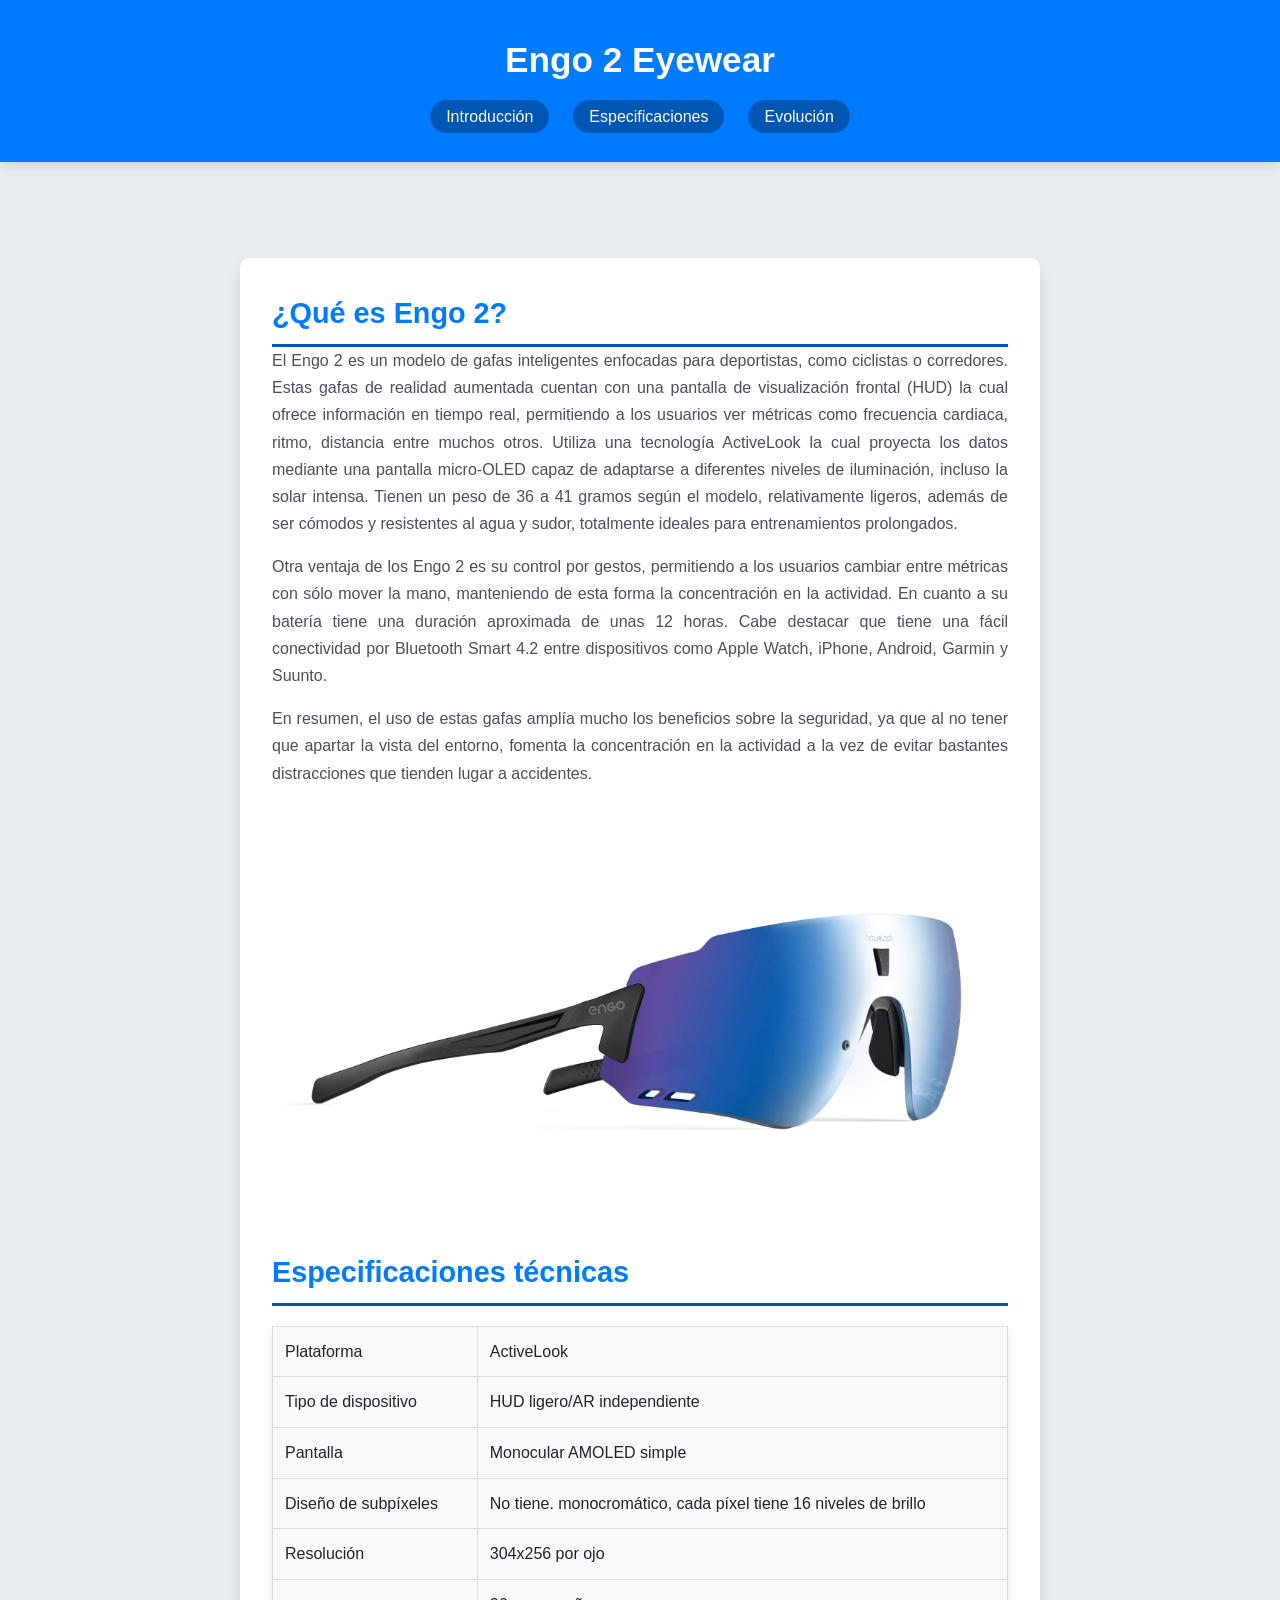
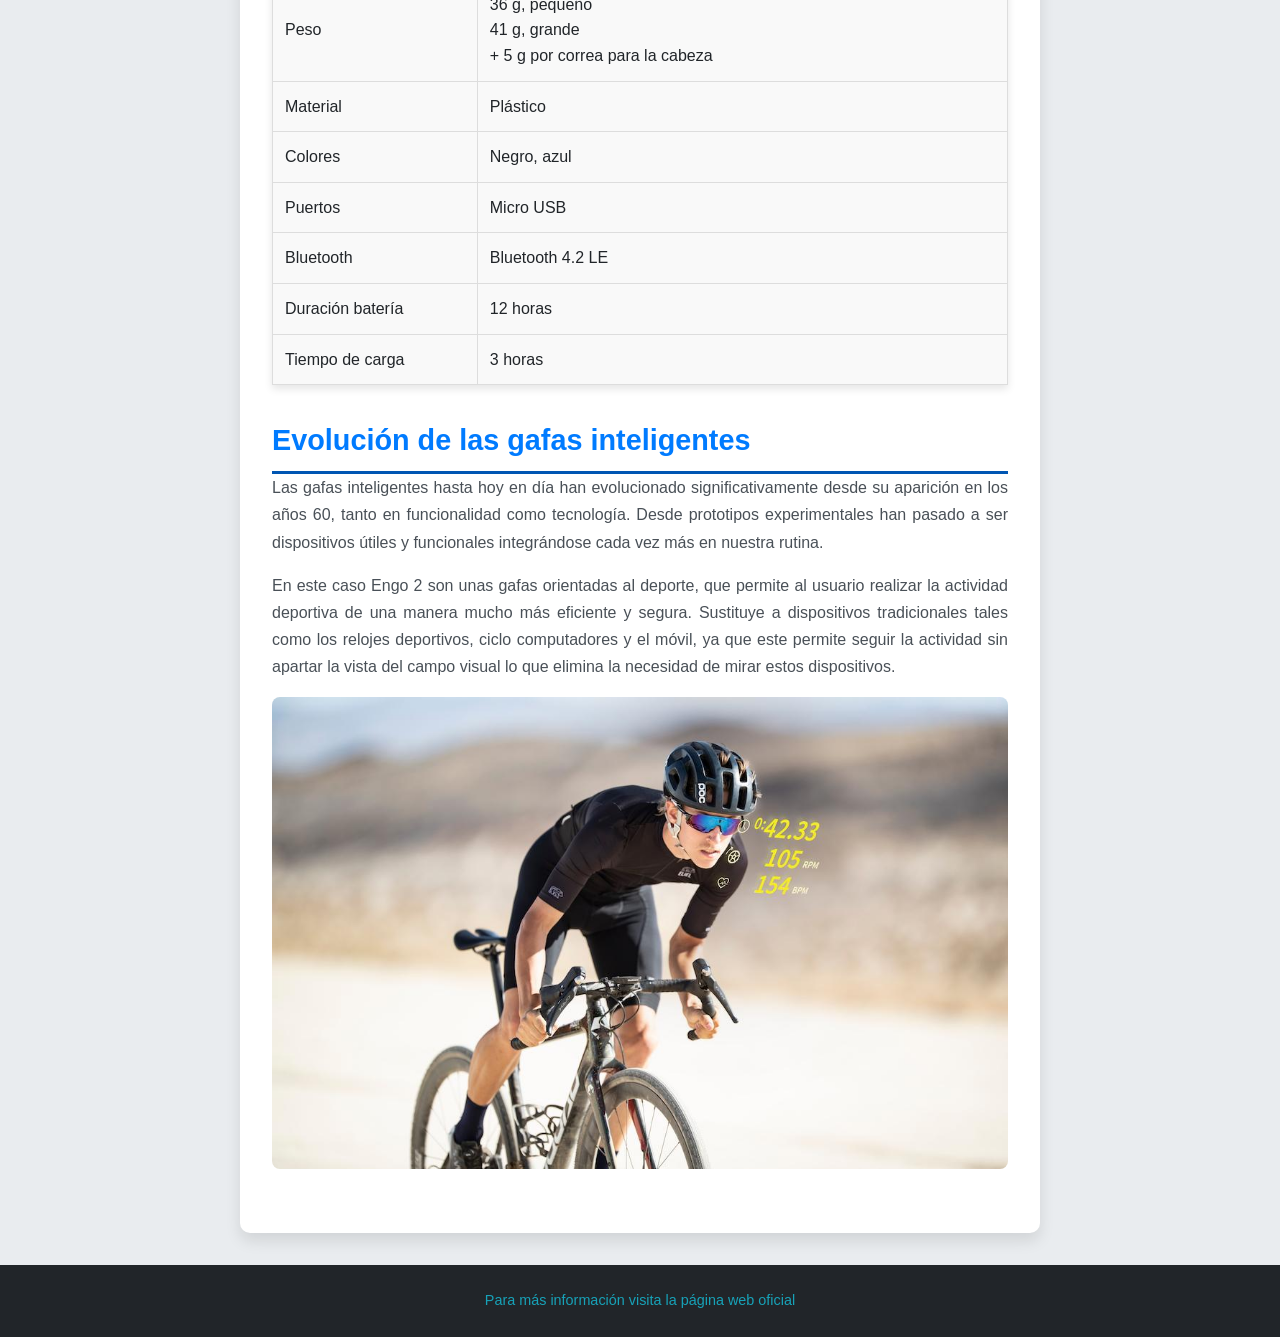
<file: index.html>
<!DOCTYPE html>
<html lang="es">
<head>
    <meta charset="UTF-8">
    <meta name="viewport" content="width=device-width, initial-scale=1.0">
    <title>Engo 2</title>
    <link rel="stylesheet" href="index.css"> 
</head>
<body>
    <header>
        <h1>Engo 2 Eyewear</h1>
        <nav>
            <ul>
                <li><a href="#intro">Introducción</a></li>
                <li><a href="#especificaciones">Especificaciones</a></li>
                <li><a href="#evolucion">Evolución</a></li>
            </ul>
        </nav>
    </header>

    <main>
        <section id="intro">
            <h2>¿Qué es Engo 2?</h2>
            <p>El Engo 2 es un modelo de gafas inteligentes enfocadas para deportistas, como ciclistas o corredores. Estas gafas de realidad aumentada cuentan con una pantalla de visualización frontal (HUD) la cual ofrece información en tiempo real, permitiendo a los usuarios ver métricas como frecuencia cardiaca, ritmo, distancia entre muchos otros. Utiliza una tecnología ActiveLook la cual proyecta los datos mediante una pantalla micro-OLED capaz de adaptarse a diferentes niveles de iluminación, incluso la solar intensa. Tienen un peso de 36 a 41 gramos según el modelo, relativamente ligeros, además de ser cómodos y resistentes al agua y sudor, totalmente ideales para entrenamientos prolongados.</p>
            <p>Otra ventaja de los Engo 2 es su control por gestos, permitiendo a los usuarios cambiar entre métricas con sólo mover la mano, manteniendo de esta forma la concentración en la actividad. En cuanto a su batería tiene una duración aproximada de unas 12 horas. Cabe destacar que tiene una fácil conectividad por Bluetooth Smart 4.2 entre dispositivos como Apple Watch, iPhone, Android, Garmin y Suunto. </p>
            <p>En resumen, el uso de estas gafas amplía mucho los beneficios sobre la seguridad, ya que al no tener que apartar la vista del entorno, fomenta la concentración en la actividad a la vez de evitar bastantes distracciones que tienden lugar a accidentes.</p>
            <img src="box-style-bk-lg-hero.webp">
        </section>

        <section id="especificaciones">
            <h2>Especificaciones técnicas</h2>
            <table>
                <tr>
                    <td>Plataforma</td>
                    <td>ActiveLook</td>
                </tr>
                <tr>
                    <td>Tipo de dispositivo</td>
                    <td>HUD ligero/AR independiente</td>
                </tr>
                <tr>
                    <td>Pantalla</td>
                    <td>Monocular AMOLED simple</td>
                </tr>
                <tr>
                    <td>Diseño de subpíxeles</td>
                    <td>No tiene. monocromático, cada píxel tiene 16 niveles de brillo</td>
                </tr>
                <tr>
                    <td>Resolución</td>
                    <td>304x256 por ojo</td>
                </tr>
                <tr>
                    <td>Peso</td>
                    <td>36 g, pequeño<br>41 g, grande<br>+ 5 g por correa para la cabeza </td>
                </tr>
                <tr>
                    <td>Material</td>
                    <td>Plástico</td>
                </tr>
                <tr>
                    <td>Colores</td>
                    <td>Negro, azul</td>
                </tr>
                <tr>
                    <td>Puertos</td>
                    <td>Micro USB</td>
                </tr>
                <tr>
                    <td>Bluetooth</td>
                    <td>Bluetooth 4.2 LE</td>
                </tr>
                <tr>
                    <td>Duración batería</td>
                    <td>12 horas</td>
                </tr>
                <tr>
                    <td>Tiempo de carga</td>
                    <td>3 horas</td>
                </tr>
            </table>
        </section>

        <section id="evolucion">
            <h2>Evolución de las gafas inteligentes</h2> 
            <p>Las gafas inteligentes hasta hoy en día han evolucionado significativamente desde su aparición en los años 60, tanto en funcionalidad como tecnología. Desde prototipos experimentales han pasado a ser dispositivos útiles y funcionales integrándose cada vez más en nuestra rutina.</p>
            <p>En este caso Engo 2 son unas gafas orientadas al deporte, que permite al usuario realizar la actividad deportiva de una manera mucho más eficiente y segura. Sustituye a dispositivos tradicionales tales como los relojes deportivos, ciclo computadores y el móvil, ya que este permite seguir la actividad sin apartar la vista del campo visual lo que elimina la necesidad de mirar estos dispositivos.</p>
            <img src="ENGO-2-DATA-MEN.jpeg">
        </section>
    </main>
    
    <footer>
        <a href="https://es.engoeyewear.com/">Para más información visita la página web oficial</a>
    </footer>
</body>
</html>
</file>
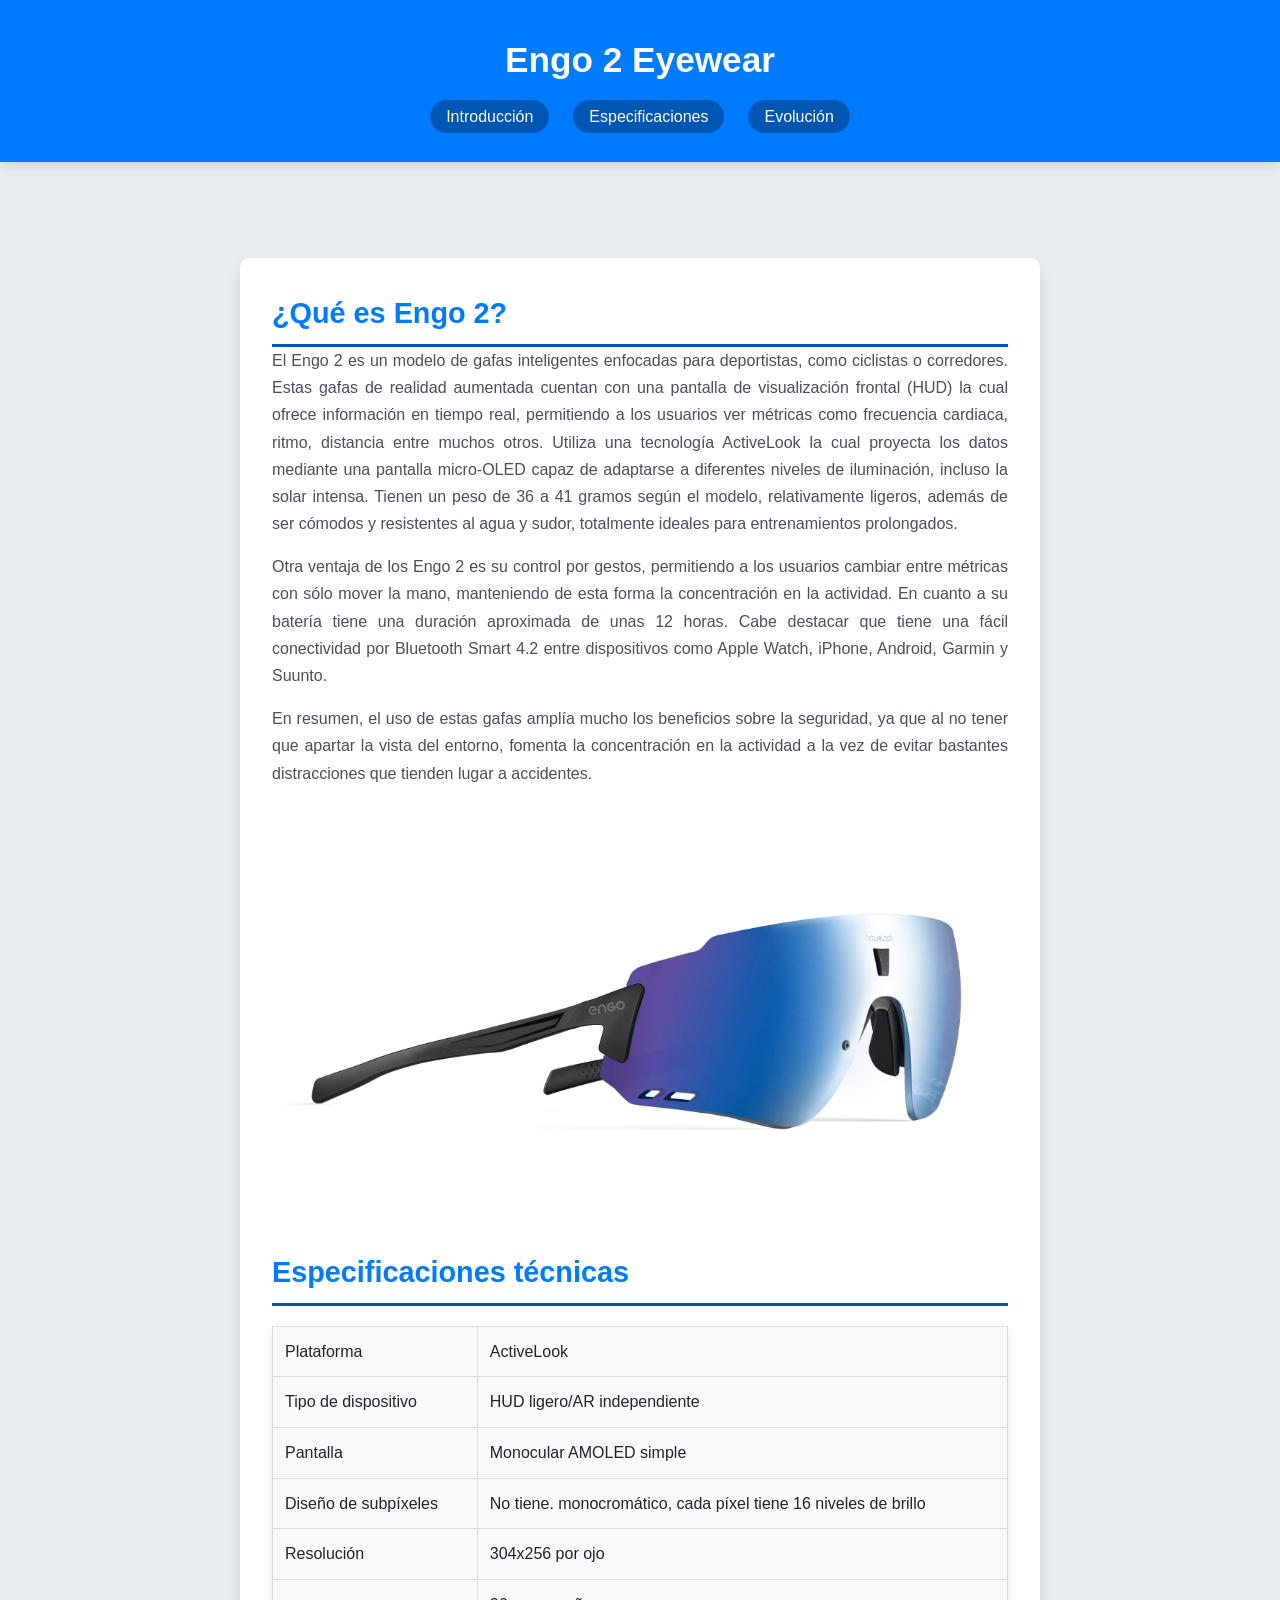
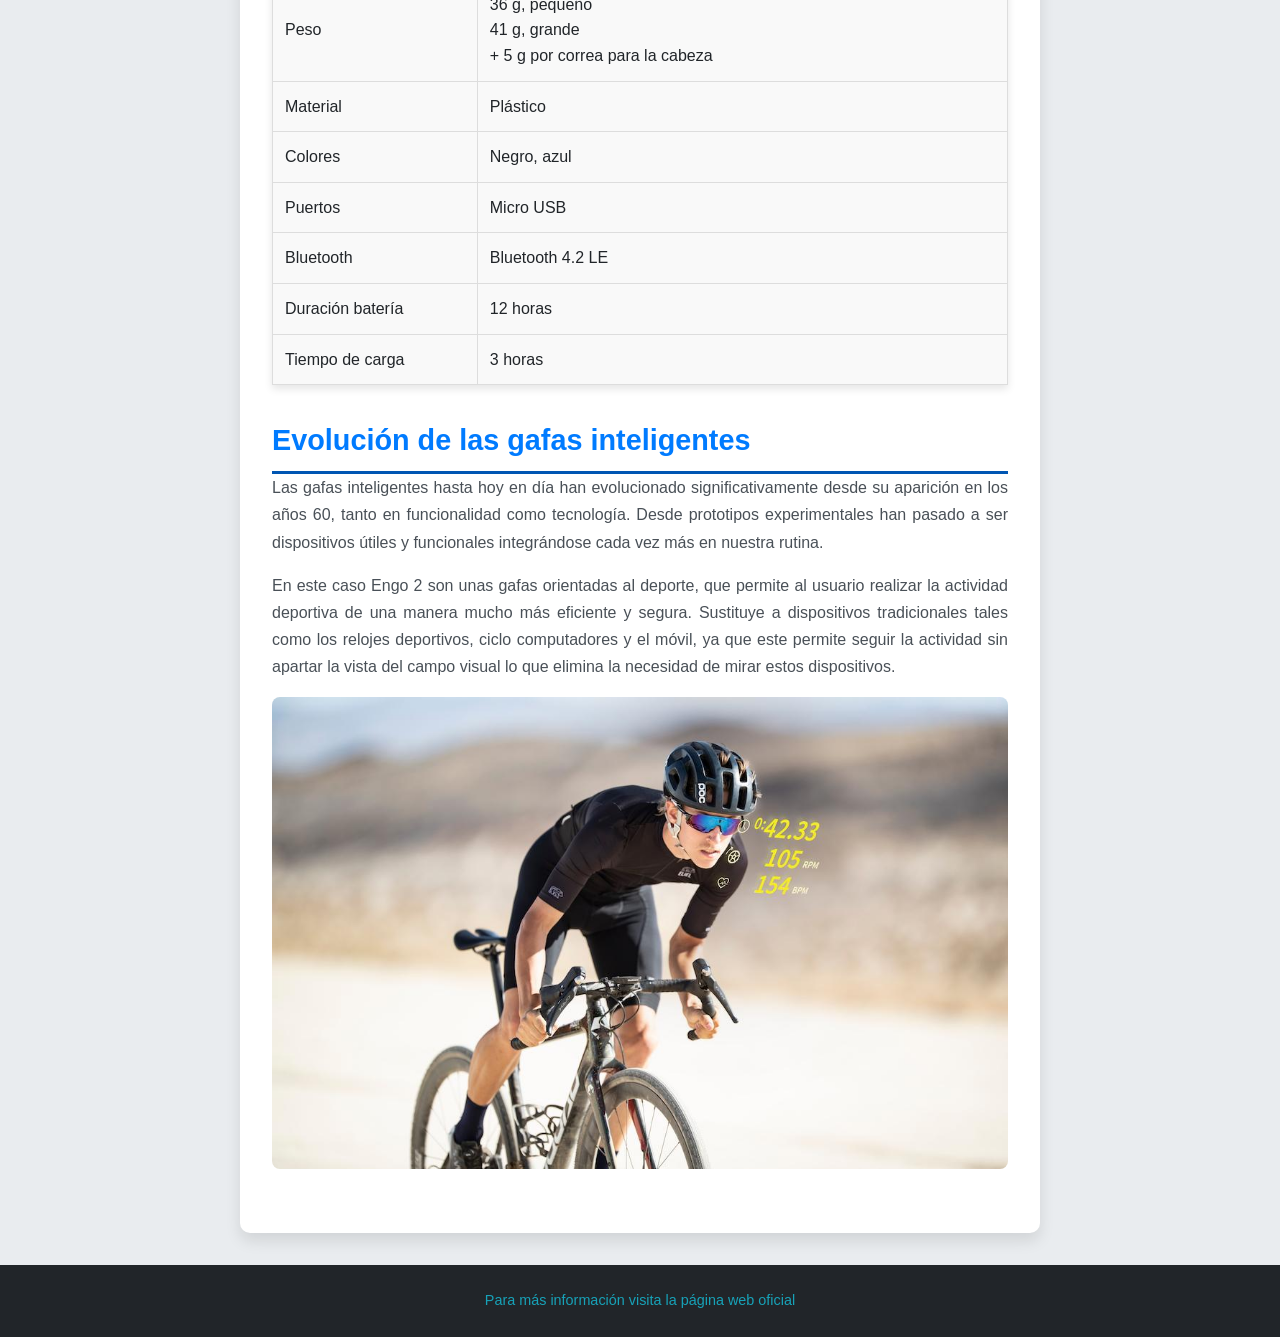
<file: engo2.html>
<!DOCTYPE html>
<html lang="es">
<head>
    <meta charset="UTF-8">
    <meta name="viewport" content="width=device-width, initial-scale=1.0">
    <title>Engo 2</title>
    <link rel="stylesheet" href="estilo.css"> 
</head>
<body>
    <header>
        <h1>Engo 2 Eyewear</h1>
        <nav>
            <ul>
                <li><a href="#intro">Introducción</a></li>
                <li><a href="#especificaciones">Especificaciones</a></li>
                <li><a href="#evolucion">Evolución</a></li>
            </ul>
        </nav>
    </header>

    <main>
        <section id="intro">
            <h2>¿Qué es Engo 2?</h2>
            <p>El Engo 2 es un modelo de gafas inteligentes enfocadas para deportistas, como ciclistas o corredores. Estas gafas de realidad aumentada cuentan con una pantalla de visualización frontal (HUD) la cual ofrece información en tiempo real, permitiendo a los usuarios ver métricas como frecuencia cardiaca, ritmo, distancia entre muchos otros. Utiliza una tecnología ActiveLook la cual proyecta los datos mediante una pantalla micro-OLED capaz de adaptarse a diferentes niveles de iluminación, incluso la solar intensa. Tienen un peso de 36 a 41 gramos según el modelo, relativamente ligeros, además de ser cómodos y resistentes al agua y sudor, totalmente ideales para entrenamientos prolongados.</p>
            <p>Otra ventaja de los Engo 2 es su control por gestos, permitiendo a los usuarios cambiar entre métricas con sólo mover la mano, manteniendo de esta forma la concentración en la actividad. En cuanto a su batería tiene una duración aproximada de unas 12 horas. Cabe destacar que tiene una fácil conectividad por Bluetooth Smart 4.2 entre dispositivos como Apple Watch, iPhone, Android, Garmin y Suunto. </p>
            <p>En resumen, el uso de estas gafas amplía mucho los beneficios sobre la seguridad, ya que al no tener que apartar la vista del entorno, fomenta la concentración en la actividad a la vez de evitar bastantes distracciones que tienden lugar a accidentes.</p>
            <img src="box-style-bk-lg-hero.webp">
        </section>

        <section id="especificaciones">
            <h2>Especificaciones técnicas</h2>
            <table>
                <tr>
                    <td>Plataforma</td>
                    <td>ActiveLook</td>
                </tr>
                <tr>
                    <td>Tipo de dispositivo</td>
                    <td>HUD ligero/AR independiente</td>
                </tr>
                <tr>
                    <td>Pantalla</td>
                    <td>Monocular AMOLED simple</td>
                </tr>
                <tr>
                    <td>Diseño de subpíxeles</td>
                    <td>No tiene. monocromático, cada píxel tiene 16 niveles de brillo</td>
                </tr>
                <tr>
                    <td>Resolución</td>
                    <td>304x256 por ojo</td>
                </tr>
                <tr>
                    <td>Peso</td>
                    <td>36 g, pequeño<br>41 g, grande<br>+ 5 g por correa para la cabeza </td>
                </tr>
                <tr>
                    <td>Material</td>
                    <td>Plástico</td>
                </tr>
                <tr>
                    <td>Colores</td>
                    <td>Negro, azul</td>
                </tr>
                <tr>
                    <td>Puertos</td>
                    <td>Micro USB</td>
                </tr>
                <tr>
                    <td>Bluetooth</td>
                    <td>Bluetooth 4.2 LE</td>
                </tr>
                <tr>
                    <td>Duración batería</td>
                    <td>12 horas</td>
                </tr>
                <tr>
                    <td>Tiempo de carga</td>
                    <td>3 horas</td>
                </tr>
            </table>
        </section>

        <section id="evolucion">
            <h2>Evolución de las gafas inteligentes</h2> 
            <p>Las gafas inteligentes hasta hoy en día han evolucionado significativamente desde su aparición en los años 60, tanto en funcionalidad como tecnología. Desde prototipos experimentales han pasado a ser dispositivos útiles y funcionales integrándose cada vez más en nuestra rutina.</p>
            <p>En este caso Engo 2 son unas gafas orientadas al deporte, que permite al usuario realizar la actividad deportiva de una manera mucho más eficiente y segura. Sustituye a dispositivos tradicionales tales como los relojes deportivos, ciclo computadores y el móvil, ya que este permite seguir la actividad sin apartar la vista del campo visual lo que elimina la necesidad de mirar estos dispositivos.</p>
            <img src="ENGO-2-DATA-MEN.jpeg">
        </section>
    </main>
    
    <footer>
        <a href="https://es.engoeyewear.com/">Para más información visita la página web oficial</a>
    </footer>
</body>
</html>
</file>
<file: index.css>
/* Reset */
* {
    margin: 0;
    padding: 0;
    box-sizing: border-box;
}

body {
    font-family: 'Arial', sans-serif;
    line-height: 1.6;
    background-color: #e9ecef; 
    color: #212529; 
}

/* Cabezera y menú principal */
header {
    background-color: #007bff; 
    color: #ffffff;
    padding: 2rem;
    text-align: center;
    box-shadow: 0 4px 10px rgba(0, 0, 0, 0.1);
    position: sticky;
    top: 0;
    width: 100%;
    z-index: 1000;
}

header h1 {
    font-size: 2.2rem;
    margin-bottom: 0.5rem;
}

nav ul {
    list-style: none;
    display: flex;
    justify-content: center;
    gap: 1.5rem;
    padding-top: 0.5rem;
}

nav ul li a {
    color: #ffffff;
    text-decoration: none;
    padding: 0.5rem 1rem;
    border-radius: 20px;
    background-color: #0056b3;
    transition: background-color 0.3s, transform 0.3s;
}

nav ul li a:hover {
    background-color: #0069d9; 
    transform: scale(1.05); 
}

/* Contenido principal */
main {
    max-width: 800px;
    margin: 6rem auto 2rem;
    padding: 2rem;
    background-color: #ffffff;
    border-radius: 10px;
    box-shadow: 0 8px 15px rgba(0, 0, 0, 0.1);
}

section {
    margin-bottom: 2rem;
}

h2 {
    color: #007bff; 
    font-size: 1.8rem;
    border-bottom: 3px solid #0056b3; 
    padding-bottom: 0.5rem;
}

p {
    color: #495057;
    margin-bottom: 1rem;
    line-height: 1.7;
    text-align: justify;
}

/* Estilo general de la tabla */
table {
    width: 100%; 
    border-collapse: collapse; 
    margin: 20px 0; 
    font-family: Arial, sans-serif; 
    background-color: #f9f9f9; 
    box-shadow: 0 4px 8px rgba(0, 0, 0, 0.1);
}

/* Estilos para las celdas y bordes */
td {
    padding: 12px; 
    border: 1px solid #ddd; 
}

/* Imágenes */
img {
    display: block;
    margin: 1rem auto;
    max-width: 100%;
    height: auto;
    border-radius: 8px;
    transition: transform 0.3s ease-in-out;
}

img:hover {
    transform: scale(1.03);
}

/* Pie de página */
footer {
    background-color: #212529; 
    color: #f8f9fa; 
    text-align: center;
    padding: 1.5rem;
    font-size: 0.9rem;
    width: 100%;
    margin-top: 2rem;
}

footer a {
    color: #17a2b8; 
    text-decoration: none;
    transition: color 0.3s;
}

footer a:hover {
    color: #ffffff;
    text-decoration: underline;
}
</file>
<file: estilo.css>
/* Reset */
* {
    margin: 0;
    padding: 0;
    box-sizing: border-box;
}

body {
    font-family: 'Arial', sans-serif;
    line-height: 1.6;
    background-color: #e9ecef; 
    color: #212529; 
}

/* Cabezera y menú principal */
header {
    background-color: #007bff; 
    color: #ffffff;
    padding: 2rem;
    text-align: center;
    box-shadow: 0 4px 10px rgba(0, 0, 0, 0.1);
    position: sticky;
    top: 0;
    width: 100%;
    z-index: 1000;
}

header h1 {
    font-size: 2.2rem;
    margin-bottom: 0.5rem;
}

nav ul {
    list-style: none;
    display: flex;
    justify-content: center;
    gap: 1.5rem;
    padding-top: 0.5rem;
}

nav ul li a {
    color: #ffffff;
    text-decoration: none;
    padding: 0.5rem 1rem;
    border-radius: 20px;
    background-color: #0056b3;
    transition: background-color 0.3s, transform 0.3s;
}

nav ul li a:hover {
    background-color: #0069d9; 
    transform: scale(1.05); 
}

/* Contenido principal */
main {
    max-width: 800px;
    margin: 6rem auto 2rem;
    padding: 2rem;
    background-color: #ffffff;
    border-radius: 10px;
    box-shadow: 0 8px 15px rgba(0, 0, 0, 0.1);
}

section {
    margin-bottom: 2rem;
}

h2 {
    color: #007bff; 
    font-size: 1.8rem;
    border-bottom: 3px solid #0056b3; 
    padding-bottom: 0.5rem;
}

p {
    color: #495057;
    margin-bottom: 1rem;
    line-height: 1.7;
    text-align: justify;
}

/* Estilo general de la tabla */
table {
    width: 100%; 
    border-collapse: collapse; 
    margin: 20px 0; 
    font-family: Arial, sans-serif; 
    background-color: #f9f9f9; 
    box-shadow: 0 4px 8px rgba(0, 0, 0, 0.1);
}

/* Estilos para las celdas y bordes */
td {
    padding: 12px; 
    border: 1px solid #ddd; 
}

/* Imágenes */
img {
    display: block;
    margin: 1rem auto;
    max-width: 100%;
    height: auto;
    border-radius: 8px;
    transition: transform 0.3s ease-in-out;
}

img:hover {
    transform: scale(1.03);
}

/* Pie de página */
footer {
    background-color: #212529; 
    color: #f8f9fa; 
    text-align: center;
    padding: 1.5rem;
    font-size: 0.9rem;
    width: 100%;
    margin-top: 2rem;
}

footer a {
    color: #17a2b8; 
    text-decoration: none;
    transition: color 0.3s;
}

footer a:hover {
    color: #ffffff;
    text-decoration: underline;
}
</file>
